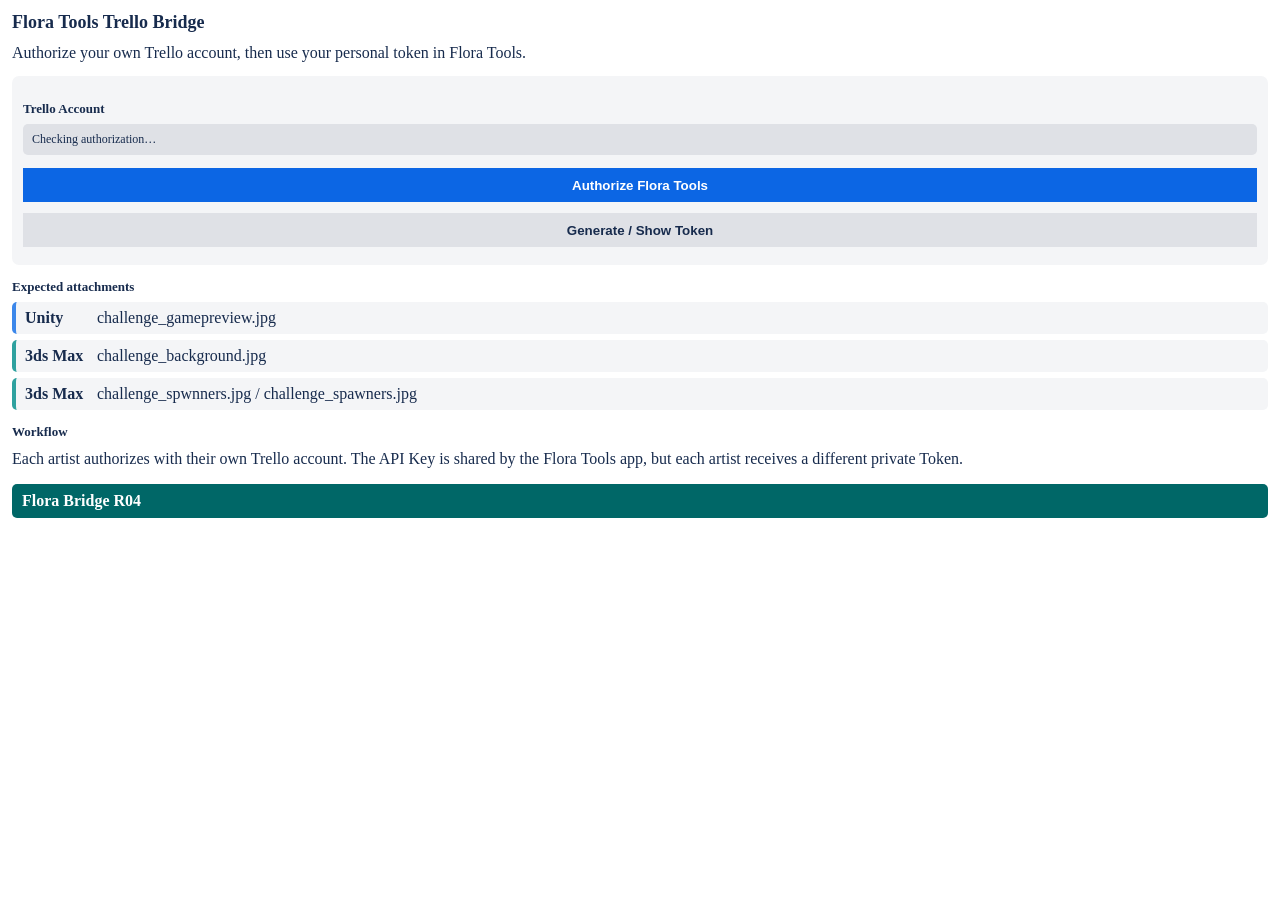
<file: dashboard.html>
<!DOCTYPE html>
<html lang="en">
<head>
  <meta charset="utf-8">
  <meta name="viewport" content="width=device-width, initial-scale=1">
  <link rel="stylesheet" href="https://p.trellocdn.com/power-up.min.css">
  <link rel="stylesheet" href="./css/style.css">
  <script src="https://p.trellocdn.com/power-up.min.js"></script>
  <script src="./js/config.js"></script>
  <title>Flora Tools Trello Bridge</title>
</head>
<body>
  <main id="floraBridge">
    <h2>Flora Tools Trello Bridge</h2>
    <p class="intro">Authorize your own Trello account, then use your personal token in Flora Tools.</p>

    <section class="auth-panel">
      <h3>Trello Account</h3>
      <div id="authState" class="auth-state">Checking authorization…</div>

      <button id="authorizeFlora" class="primary-auth" type="button">
        Authorize Flora Tools
      </button>

      <button id="reauthorizeFlora" class="secondary-auth" type="button" hidden>
        Re-authorize Account
      </button>

      <button id="generateToken" class="secondary-auth" type="button">
        Generate / Show Token
      </button>

      <div id="tokenRow" class="token-row" hidden>
        <label for="trelloToken">Your personal Trello Token</label>
        <input id="trelloToken" type="password" readonly autocomplete="off">
        <button id="copyToken" type="button" hidden>Copy Token</button>
        <p class="token-note">Paste this token into Trello Credentials in Unity, 3ds Max or Blender. Keep it private.</p>
      </div>

      <p id="authHelp" class="admin-help" hidden>
        The Power-Up owner must place the public API Key in <strong>js/config.js</strong>. Never place a user Token or API Secret there.
      </p>
    </section>

    <section>
      <h3>Expected attachments</h3>
      <div class="media unity"><strong>Unity</strong><span>challenge_gamepreview.jpg</span></div>
      <div class="media max"><strong>3ds Max</strong><span>challenge_background.jpg</span></div>
      <div class="media max"><strong>3ds Max</strong><span>challenge_spwnners.jpg / challenge_spawners.jpg</span></div>
    </section>

    <section>
      <h3>Workflow</h3>
      <p>Each artist authorizes with their own Trello account. The API Key is shared by the Flora Tools app, but each artist receives a different private Token.</p>
    </section>

    <div class="status">Flora Bridge R04</div>
  </main>
  <script src="./js/dashboard.js"></script>
</body>
</html>
</file>
<file: css/style.css>
html, body { margin: 0; padding: 0; }
#floraBridge { padding: 12px; color: #172b4d; }
#floraBridge h2 { margin: 0 0 8px; font-size: 18px; }
#floraBridge h3 { margin: 14px 0 7px; font-size: 13px; }
#floraBridge .intro, #floraBridge p { margin: 0 0 8px; line-height: 1.45; }

.auth-panel {
  margin-top: 12px;
  padding: 11px;
  border-radius: 7px;
  background: #f4f5f7;
}

.auth-state {
  margin-bottom: 9px;
  padding: 8px 9px;
  border-radius: 5px;
  background: #dfe1e6;
  font-size: 12px;
}
.auth-state.success { background: #e3fcef; color: #006644; }
.auth-state.warning { background: #fffae6; color: #7a5d00; }

.primary-auth, .secondary-auth, #copyToken {
  width: 100%;
  margin: 4px 0 7px;
  min-height: 34px;
  font-weight: 600;
}

.primary-auth {
  background: #0c66e4;
  color: white;
  border: 0;
}

.secondary-auth {
  background: #dfe1e6;
  color: #172b4d;
  border: 0;
}

.token-row { margin-top: 8px; }
.token-row label {
  display: block;
  margin-bottom: 4px;
  font-size: 12px;
  font-weight: 600;
}
.token-row input {
  width: 100%;
  box-sizing: border-box;
  margin-bottom: 5px;
}
.token-note, .admin-help {
  font-size: 11px;
  color: #44546f;
}

.media {
  display: flex;
  align-items: center;
  gap: 10px;
  padding: 7px 9px;
  margin-bottom: 6px;
  border-radius: 5px;
  background: #f4f5f7;
}
.media strong { min-width: 62px; }
.media.unity { border-left: 4px solid #3c87ea; }
.media.max { border-left: 4px solid #2ea19f; }

.status {
  margin-top: 14px;
  padding: 8px 10px;
  border-radius: 5px;
  background: #006767;
  color: white;
  font-weight: 600;
}
</file>
